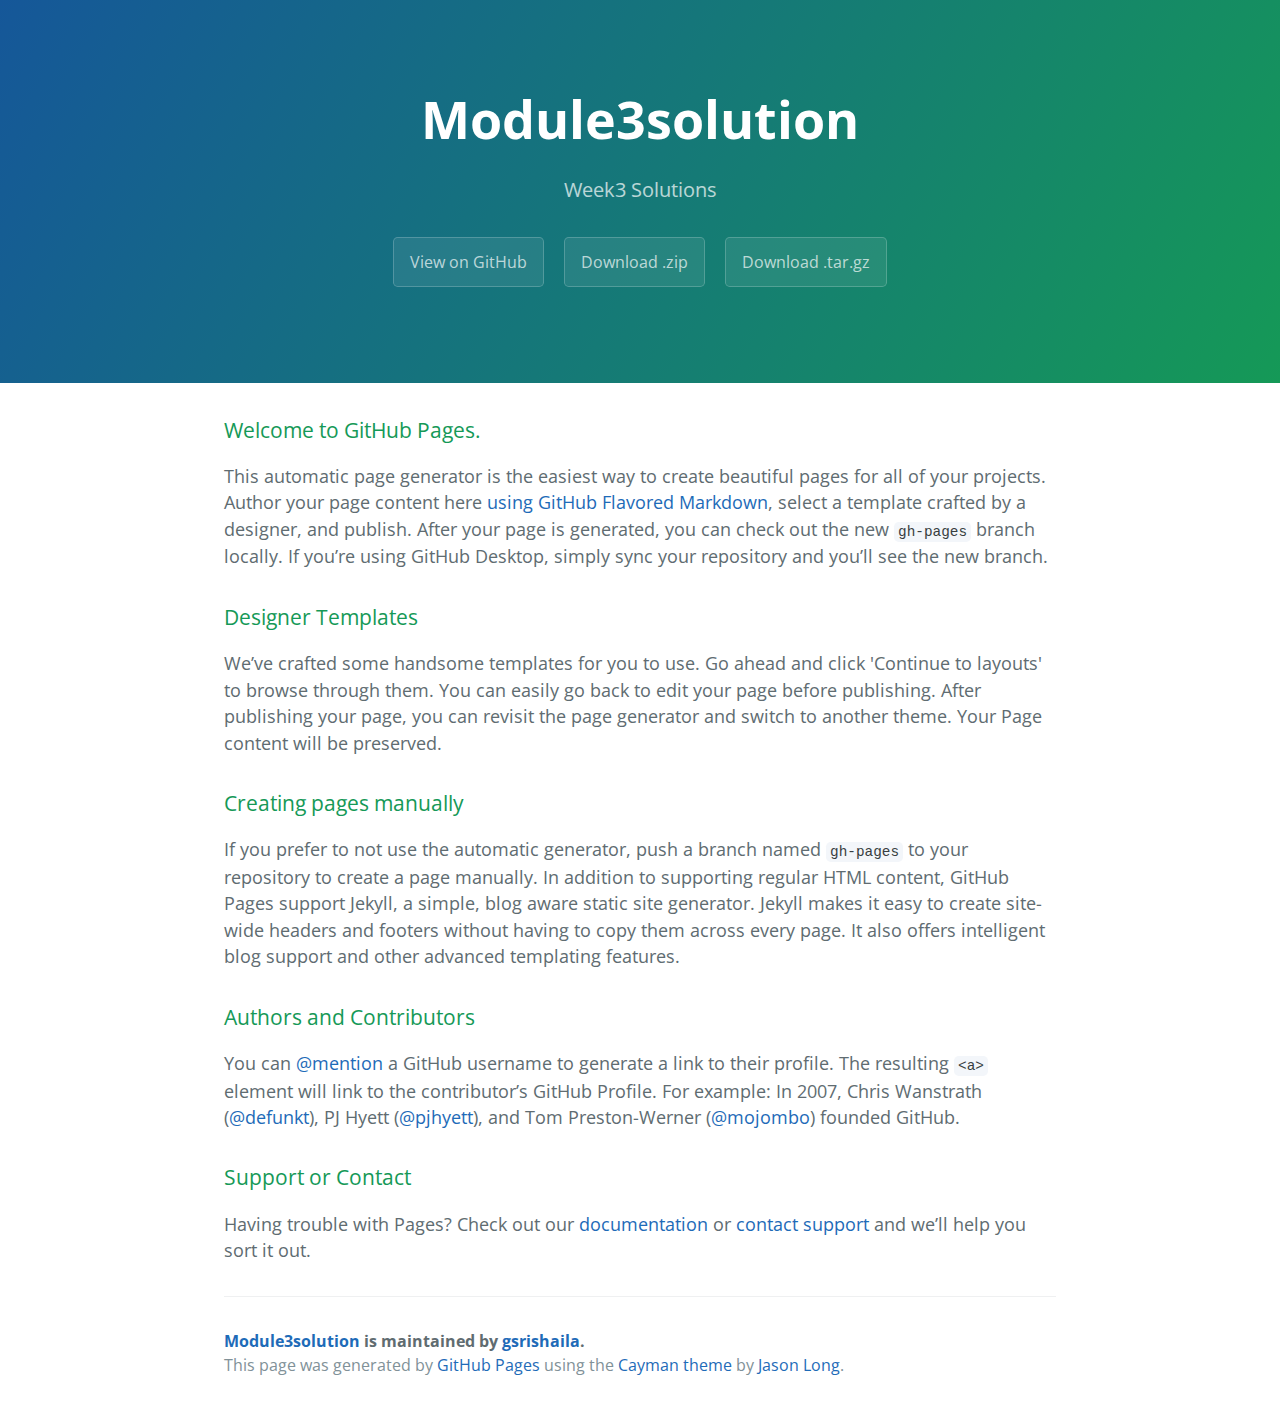
<file: index.html>
<!DOCTYPE html>
<html lang="en-us">
  <head>
    <meta charset="UTF-8">
    <title>Module3solution by gsrishaila</title>
    <meta name="viewport" content="width=device-width, initial-scale=1">
    <link rel="stylesheet" type="text/css" href="stylesheets/normalize.css" media="screen">
    <link href='https://fonts.googleapis.com/css?family=Open+Sans:400,700' rel='stylesheet' type='text/css'>
    <link rel="stylesheet" type="text/css" href="stylesheets/stylesheet.css" media="screen">
    <link rel="stylesheet" type="text/css" href="stylesheets/github-light.css" media="screen">
  </head>
  <body>
    <section class="page-header">
      <h1 class="project-name">Module3solution</h1>
      <h2 class="project-tagline">Week3 Solutions</h2>
      <a href="https://github.com/gsrishaila/module3Solution" class="btn">View on GitHub</a>
      <a href="https://github.com/gsrishaila/module3Solution/zipball/master" class="btn">Download .zip</a>
      <a href="https://github.com/gsrishaila/module3Solution/tarball/master" class="btn">Download .tar.gz</a>
    </section>

    <section class="main-content">
      <h3>
<a id="welcome-to-github-pages" class="anchor" href="#welcome-to-github-pages" aria-hidden="true"><span aria-hidden="true" class="octicon octicon-link"></span></a>Welcome to GitHub Pages.</h3>

<p>This automatic page generator is the easiest way to create beautiful pages for all of your projects. Author your page content here <a href="https://guides.github.com/features/mastering-markdown/">using GitHub Flavored Markdown</a>, select a template crafted by a designer, and publish. After your page is generated, you can check out the new <code>gh-pages</code> branch locally. If you’re using GitHub Desktop, simply sync your repository and you’ll see the new branch.</p>

<h3>
<a id="designer-templates" class="anchor" href="#designer-templates" aria-hidden="true"><span aria-hidden="true" class="octicon octicon-link"></span></a>Designer Templates</h3>

<p>We’ve crafted some handsome templates for you to use. Go ahead and click 'Continue to layouts' to browse through them. You can easily go back to edit your page before publishing. After publishing your page, you can revisit the page generator and switch to another theme. Your Page content will be preserved.</p>

<h3>
<a id="creating-pages-manually" class="anchor" href="#creating-pages-manually" aria-hidden="true"><span aria-hidden="true" class="octicon octicon-link"></span></a>Creating pages manually</h3>

<p>If you prefer to not use the automatic generator, push a branch named <code>gh-pages</code> to your repository to create a page manually. In addition to supporting regular HTML content, GitHub Pages support Jekyll, a simple, blog aware static site generator. Jekyll makes it easy to create site-wide headers and footers without having to copy them across every page. It also offers intelligent blog support and other advanced templating features.</p>

<h3>
<a id="authors-and-contributors" class="anchor" href="#authors-and-contributors" aria-hidden="true"><span aria-hidden="true" class="octicon octicon-link"></span></a>Authors and Contributors</h3>

<p>You can <a href="https://help.github.com/articles/basic-writing-and-formatting-syntax/#mentioning-users-and-teams" class="user-mention">@mention</a> a GitHub username to generate a link to their profile. The resulting <code>&lt;a&gt;</code> element will link to the contributor’s GitHub Profile. For example: In 2007, Chris Wanstrath (<a href="https://github.com/defunkt" class="user-mention">@defunkt</a>), PJ Hyett (<a href="https://github.com/pjhyett" class="user-mention">@pjhyett</a>), and Tom Preston-Werner (<a href="https://github.com/mojombo" class="user-mention">@mojombo</a>) founded GitHub.</p>

<h3>
<a id="support-or-contact" class="anchor" href="#support-or-contact" aria-hidden="true"><span aria-hidden="true" class="octicon octicon-link"></span></a>Support or Contact</h3>

<p>Having trouble with Pages? Check out our <a href="https://help.github.com/pages">documentation</a> or <a href="https://github.com/contact">contact support</a> and we’ll help you sort it out.</p>

      <footer class="site-footer">
        <span class="site-footer-owner"><a href="https://github.com/gsrishaila/module3Solution">Module3solution</a> is maintained by <a href="https://github.com/gsrishaila">gsrishaila</a>.</span>

        <span class="site-footer-credits">This page was generated by <a href="https://pages.github.com">GitHub Pages</a> using the <a href="https://github.com/jasonlong/cayman-theme">Cayman theme</a> by <a href="https://twitter.com/jasonlong">Jason Long</a>.</span>
      </footer>

    </section>

  
  </body>
</html>
</file>
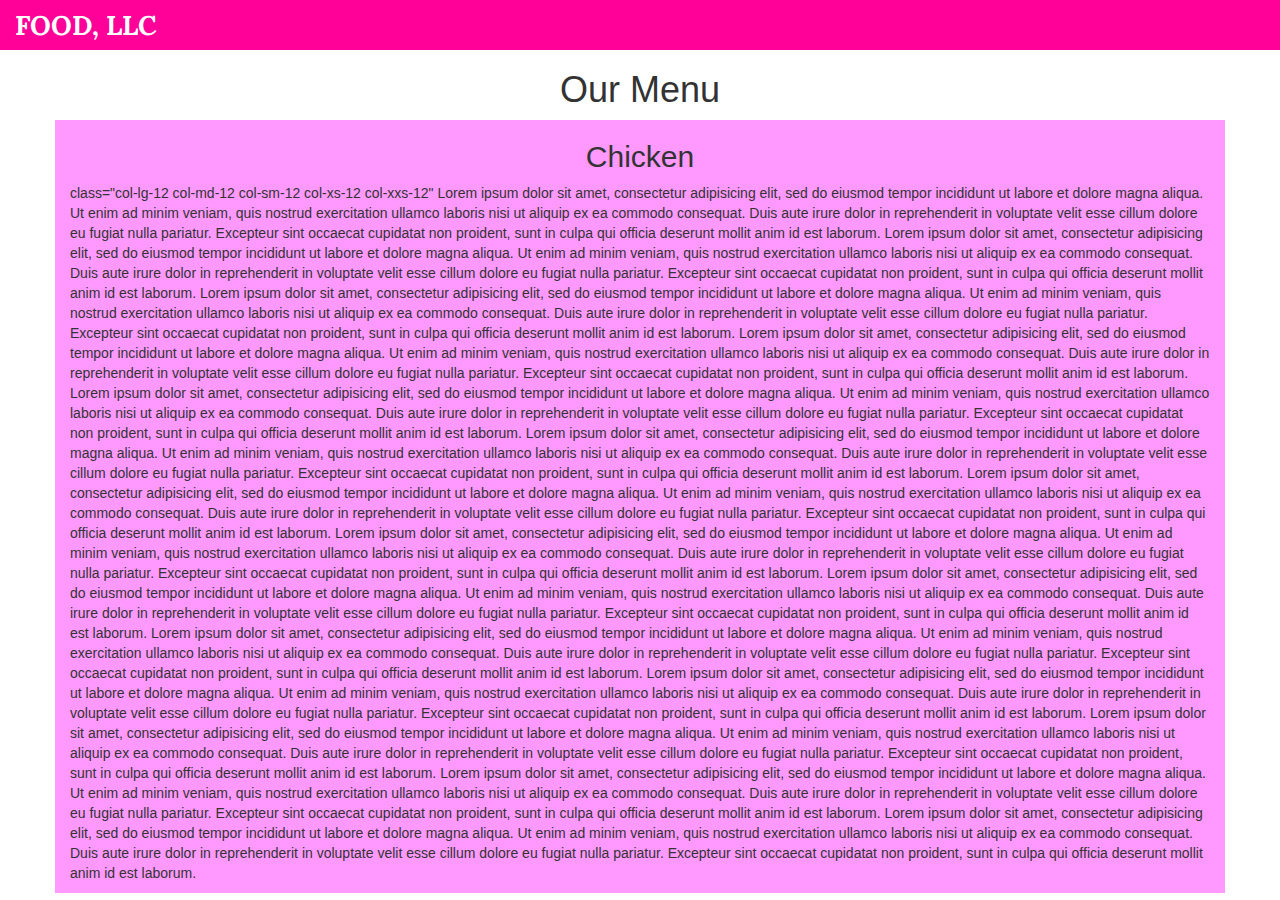
<file: site/index.html>
<!DOCTYPE html>
<!DOCTYPE html>
<html>
<head>
	<meta charset="utf-8">
    <meta http-equiv="X-UA-Compatible" content="IE=edge">
    <meta name="viewport" content="width=device-width,initial-scale=1">
	<title>Week3-Sol</title>
	<link rel="stylesheet" href="css/bootstrap.min.css">
	<link rel="stylesheet" href="css/style.css">
	<link href='https://fonts.googleapis.com/css?family=Lora' rel='stylesheet' type='text/css'>
	<script src="js/jquery-1.12.3.min.js"></script>
	<script src="js/bootstrap.min.js"></script>
</head>

<body>
	<header>
		<nav id="header-nav" class="navbar navbar-default">
			<div class="navbar-brand">
	            <h1>Food, LLC</h1>            
	        </div>
	        <button type="button" class="navbar-toggle collapsed" data-toggle="collapse" data-target="#collapsable-nav" aria-expanded="false">
	        			<span class="sr-only">Toggle navigation</span>
	        			<span class="icon-bar"></span>
	        			<span class="icon-bar"></span>
	        			<span class="icon-bar"></span>
	        </button>
		</nav>

		<div id="collapsable-nav" class="collapse navbar-collapse" class="visible-xs">
	        		<ul id="nav-list" class="nav navbar-nav navbar-right" class="visible-xs">
	        			<li class="visible-xs" class="active">
	        				<a href="index.html">
	        					<br class="hidden-xs">Chicken
	        				</a>
	        			</li>
	        			<li class="visible-xs">
	        				<a href="menu-categories.html">
	        					<br class="hidden-xs">Beef
	        				</a>
	        			</li>
	        			<li class="visible-xs">
	        				<a href="#">
	        					<br class="hidden-xs">Sushi
	        				</a>
	        			</li>
	        		</ul>
	    </div>		
	    <h1 class="text-center">Our Menu</h1>
	    <div class="container">
	    	<div class="row">
	    		<div id="oursection" class="col-lg-12 col-md-12 col-sm-12 col-xs-12 col-xxs-12">
	    			<h2 class="text-center">Chicken</h2>
	    			<p>class="col-lg-12 col-md-12 col-sm-12 col-xs-12 col-xxs-12"
	    			Lorem ipsum dolor sit amet, consectetur adipisicing elit, sed do eiusmod
	    			tempor incididunt ut labore et dolore magna aliqua. Ut enim ad minim veniam,
	    			quis nostrud exercitation ullamco laboris nisi ut aliquip ex ea commodo
	    			consequat. Duis aute irure dolor in reprehenderit in voluptate velit esse
	    			cillum dolore eu fugiat nulla pariatur. Excepteur sint occaecat cupidatat non
	    			proident, sunt in culpa qui officia deserunt mollit anim id est laborum.
	    			Lorem ipsum dolor sit amet, consectetur adipisicing elit, sed do eiusmod
	    			tempor incididunt ut labore et dolore magna aliqua. Ut enim ad minim veniam,
	    			quis nostrud exercitation ullamco laboris nisi ut aliquip ex ea commodo
	    			consequat. Duis aute irure dolor in reprehenderit in voluptate velit esse
	    			cillum dolore eu fugiat nulla pariatur. Excepteur sint occaecat cupidatat non
	    			proident, sunt in culpa qui officia deserunt mollit anim id est laborum.
	    			Lorem ipsum dolor sit amet, consectetur adipisicing elit, sed do eiusmod
	    			tempor incididunt ut labore et dolore magna aliqua. Ut enim ad minim veniam,
	    			quis nostrud exercitation ullamco laboris nisi ut aliquip ex ea commodo
	    			consequat. Duis aute irure dolor in reprehenderit in voluptate velit esse
	    			cillum dolore eu fugiat nulla pariatur. Excepteur sint occaecat cupidatat non
	    			proident, sunt in culpa qui officia deserunt mollit anim id est laborum.
	    			Lorem ipsum dolor sit amet, consectetur adipisicing elit, sed do eiusmod
	    			tempor incididunt ut labore et dolore magna aliqua. Ut enim ad minim veniam,
	    			quis nostrud exercitation ullamco laboris nisi ut aliquip ex ea commodo
	    			consequat. Duis aute irure dolor in reprehenderit in voluptate velit esse
	    			cillum dolore eu fugiat nulla pariatur. Excepteur sint occaecat cupidatat non
	    			proident, sunt in culpa qui officia deserunt mollit anim id est laborum.
	    			Lorem ipsum dolor sit amet, consectetur adipisicing elit, sed do eiusmod
	    			tempor incididunt ut labore et dolore magna aliqua. Ut enim ad minim veniam,
	    			quis nostrud exercitation ullamco laboris nisi ut aliquip ex ea commodo
	    			consequat. Duis aute irure dolor in reprehenderit in voluptate velit esse
	    			cillum dolore eu fugiat nulla pariatur. Excepteur sint occaecat cupidatat non
	    			proident, sunt in culpa qui officia deserunt mollit anim id est laborum.
	    			Lorem ipsum dolor sit amet, consectetur adipisicing elit, sed do eiusmod
	    			tempor incididunt ut labore et dolore magna aliqua. Ut enim ad minim veniam,
	    			quis nostrud exercitation ullamco laboris nisi ut aliquip ex ea commodo
	    			consequat. Duis aute irure dolor in reprehenderit in voluptate velit esse
	    			cillum dolore eu fugiat nulla pariatur. Excepteur sint occaecat cupidatat non
	    			proident, sunt in culpa qui officia deserunt mollit anim id est laborum.
	    			Lorem ipsum dolor sit amet, consectetur adipisicing elit, sed do eiusmod
	    			tempor incididunt ut labore et dolore magna aliqua. Ut enim ad minim veniam,
	    			quis nostrud exercitation ullamco laboris nisi ut aliquip ex ea commodo
	    			consequat. Duis aute irure dolor in reprehenderit in voluptate velit esse
	    			cillum dolore eu fugiat nulla pariatur. Excepteur sint occaecat cupidatat non
	    			proident, sunt in culpa qui officia deserunt mollit anim id est laborum.
	    			Lorem ipsum dolor sit amet, consectetur adipisicing elit, sed do eiusmod
	    			tempor incididunt ut labore et dolore magna aliqua. Ut enim ad minim veniam,
	    			quis nostrud exercitation ullamco laboris nisi ut aliquip ex ea commodo
	    			consequat. Duis aute irure dolor in reprehenderit in voluptate velit esse
	    			cillum dolore eu fugiat nulla pariatur. Excepteur sint occaecat cupidatat non
	    			proident, sunt in culpa qui officia deserunt mollit anim id est laborum.
	    			Lorem ipsum dolor sit amet, consectetur adipisicing elit, sed do eiusmod
	    			tempor incididunt ut labore et dolore magna aliqua. Ut enim ad minim veniam,
	    			quis nostrud exercitation ullamco laboris nisi ut aliquip ex ea commodo
	    			consequat. Duis aute irure dolor in reprehenderit in voluptate velit esse
	    			cillum dolore eu fugiat nulla pariatur. Excepteur sint occaecat cupidatat non
	    			proident, sunt in culpa qui officia deserunt mollit anim id est laborum.
	    			Lorem ipsum dolor sit amet, consectetur adipisicing elit, sed do eiusmod
	    			tempor incididunt ut labore et dolore magna aliqua. Ut enim ad minim veniam,
	    			quis nostrud exercitation ullamco laboris nisi ut aliquip ex ea commodo
	    			consequat. Duis aute irure dolor in reprehenderit in voluptate velit esse
	    			cillum dolore eu fugiat nulla pariatur. Excepteur sint occaecat cupidatat non
	    			proident, sunt in culpa qui officia deserunt mollit anim id est laborum.
	    			Lorem ipsum dolor sit amet, consectetur adipisicing elit, sed do eiusmod
	    			tempor incididunt ut labore et dolore magna aliqua. Ut enim ad minim veniam,
	    			quis nostrud exercitation ullamco laboris nisi ut aliquip ex ea commodo
	    			consequat. Duis aute irure dolor in reprehenderit in voluptate velit esse
	    			cillum dolore eu fugiat nulla pariatur. Excepteur sint occaecat cupidatat non
	    			proident, sunt in culpa qui officia deserunt mollit anim id est laborum.
	    			Lorem ipsum dolor sit amet, consectetur adipisicing elit, sed do eiusmod
	    			tempor incididunt ut labore et dolore magna aliqua. Ut enim ad minim veniam,
	    			quis nostrud exercitation ullamco laboris nisi ut aliquip ex ea commodo
	    			consequat. Duis aute irure dolor in reprehenderit in voluptate velit esse
	    			cillum dolore eu fugiat nulla pariatur. Excepteur sint occaecat cupidatat non
	    			proident, sunt in culpa qui officia deserunt mollit anim id est laborum.
	    			Lorem ipsum dolor sit amet, consectetur adipisicing elit, sed do eiusmod
	    			tempor incididunt ut labore et dolore magna aliqua. Ut enim ad minim veniam,
	    			quis nostrud exercitation ullamco laboris nisi ut aliquip ex ea commodo
	    			consequat. Duis aute irure dolor in reprehenderit in voluptate velit esse
	    			cillum dolore eu fugiat nulla pariatur. Excepteur sint occaecat cupidatat non
	    			proident, sunt in culpa qui officia deserunt mollit anim id est laborum.
	    			Lorem ipsum dolor sit amet, consectetur adipisicing elit, sed do eiusmod
	    			tempor incididunt ut labore et dolore magna aliqua. Ut enim ad minim veniam,
	    			quis nostrud exercitation ullamco laboris nisi ut aliquip ex ea commodo
	    			consequat. Duis aute irure dolor in reprehenderit in voluptate velit esse
	    			cillum dolore eu fugiat nulla pariatur. Excepteur sint occaecat cupidatat non
	    			proident, sunt in culpa qui officia deserunt mollit anim id est laborum.</p>
	    		</div>
	    	</div>
	    </div>

	</header>
</body>
</html>
</file>
<file: stylesheets/stylesheet.css>
* {
  box-sizing: border-box; }

body {
  padding: 0;
  margin: 0;
  font-family: "Open Sans", "Helvetica Neue", Helvetica, Arial, sans-serif;
  font-size: 16px;
  line-height: 1.5;
  color: #606c71; }

a {
  color: #1e6bb8;
  text-decoration: none; }
  a:hover {
    text-decoration: underline; }

.btn {
  display: inline-block;
  margin-bottom: 1rem;
  color: rgba(255, 255, 255, 0.7);
  background-color: rgba(255, 255, 255, 0.08);
  border-color: rgba(255, 255, 255, 0.2);
  border-style: solid;
  border-width: 1px;
  border-radius: 0.3rem;
  transition: color 0.2s, background-color 0.2s, border-color 0.2s; }
  .btn + .btn {
    margin-left: 1rem; }

.btn:hover {
  color: rgba(255, 255, 255, 0.8);
  text-decoration: none;
  background-color: rgba(255, 255, 255, 0.2);
  border-color: rgba(255, 255, 255, 0.3); }

@media screen and (min-width: 64em) {
  .btn {
    padding: 0.75rem 1rem; } }

@media screen and (min-width: 42em) and (max-width: 64em) {
  .btn {
    padding: 0.6rem 0.9rem;
    font-size: 0.9rem; } }

@media screen and (max-width: 42em) {
  .btn {
    display: block;
    width: 100%;
    padding: 0.75rem;
    font-size: 0.9rem; }
    .btn + .btn {
      margin-top: 1rem;
      margin-left: 0; } }

.page-header {
  color: #fff;
  text-align: center;
  background-color: #159957;
  background-image: linear-gradient(120deg, #155799, #159957); }

@media screen and (min-width: 64em) {
  .page-header {
    padding: 5rem 6rem; } }

@media screen and (min-width: 42em) and (max-width: 64em) {
  .page-header {
    padding: 3rem 4rem; } }

@media screen and (max-width: 42em) {
  .page-header {
    padding: 2rem 1rem; } }

.project-name {
  margin-top: 0;
  margin-bottom: 0.1rem; }

@media screen and (min-width: 64em) {
  .project-name {
    font-size: 3.25rem; } }

@media screen and (min-width: 42em) and (max-width: 64em) {
  .project-name {
    font-size: 2.25rem; } }

@media screen and (max-width: 42em) {
  .project-name {
    font-size: 1.75rem; } }

.project-tagline {
  margin-bottom: 2rem;
  font-weight: normal;
  opacity: 0.7; }

@media screen and (min-width: 64em) {
  .project-tagline {
    font-size: 1.25rem; } }

@media screen and (min-width: 42em) and (max-width: 64em) {
  .project-tagline {
    font-size: 1.15rem; } }

@media screen and (max-width: 42em) {
  .project-tagline {
    font-size: 1rem; } }

.main-content :first-child {
  margin-top: 0; }
.main-content img {
  max-width: 100%; }
.main-content h1, .main-content h2, .main-content h3, .main-content h4, .main-content h5, .main-content h6 {
  margin-top: 2rem;
  margin-bottom: 1rem;
  font-weight: normal;
  color: #159957; }
.main-content p {
  margin-bottom: 1em; }
.main-content code {
  padding: 2px 4px;
  font-family: Consolas, "Liberation Mono", Menlo, Courier, monospace;
  font-size: 0.9rem;
  color: #383e41;
  background-color: #f3f6fa;
  border-radius: 0.3rem; }
.main-content pre {
  padding: 0.8rem;
  margin-top: 0;
  margin-bottom: 1rem;
  font: 1rem Consolas, "Liberation Mono", Menlo, Courier, monospace;
  color: #567482;
  word-wrap: normal;
  background-color: #f3f6fa;
  border: solid 1px #dce6f0;
  border-radius: 0.3rem; }
  .main-content pre > code {
    padding: 0;
    margin: 0;
    font-size: 0.9rem;
    color: #567482;
    word-break: normal;
    white-space: pre;
    background: transparent;
    border: 0; }
.main-content .highlight {
  margin-bottom: 1rem; }
  .main-content .highlight pre {
    margin-bottom: 0;
    word-break: normal; }
.main-content .highlight pre, .main-content pre {
  padding: 0.8rem;
  overflow: auto;
  font-size: 0.9rem;
  line-height: 1.45;
  border-radius: 0.3rem; }
.main-content pre code, .main-content pre tt {
  display: inline;
  max-width: initial;
  padding: 0;
  margin: 0;
  overflow: initial;
  line-height: inherit;
  word-wrap: normal;
  background-color: transparent;
  border: 0; }
  .main-content pre code:before, .main-content pre code:after, .main-content pre tt:before, .main-content pre tt:after {
    content: normal; }
.main-content ul, .main-content ol {
  margin-top: 0; }
.main-content blockquote {
  padding: 0 1rem;
  margin-left: 0;
  color: #819198;
  border-left: 0.3rem solid #dce6f0; }
  .main-content blockquote > :first-child {
    margin-top: 0; }
  .main-content blockquote > :last-child {
    margin-bottom: 0; }
.main-content table {
  display: block;
  width: 100%;
  overflow: auto;
  word-break: normal;
  word-break: keep-all; }
  .main-content table th {
    font-weight: bold; }
  .main-content table th, .main-content table td {
    padding: 0.5rem 1rem;
    border: 1px solid #e9ebec; }
.main-content dl {
  padding: 0; }
  .main-content dl dt {
    padding: 0;
    margin-top: 1rem;
    font-size: 1rem;
    font-weight: bold; }
  .main-content dl dd {
    padding: 0;
    margin-bottom: 1rem; }
.main-content hr {
  height: 2px;
  padding: 0;
  margin: 1rem 0;
  background-color: #eff0f1;
  border: 0; }

@media screen and (min-width: 64em) {
  .main-content {
    max-width: 64rem;
    padding: 2rem 6rem;
    margin: 0 auto;
    font-size: 1.1rem; } }

@media screen and (min-width: 42em) and (max-width: 64em) {
  .main-content {
    padding: 2rem 4rem;
    font-size: 1.1rem; } }

@media screen and (max-width: 42em) {
  .main-content {
    padding: 2rem 1rem;
    font-size: 1rem; } }

.site-footer {
  padding-top: 2rem;
  margin-top: 2rem;
  border-top: solid 1px #eff0f1; }

.site-footer-owner {
  display: block;
  font-weight: bold; }

.site-footer-credits {
  color: #819198; }

@media screen and (min-width: 64em) {
  .site-footer {
    font-size: 1rem; } }

@media screen and (min-width: 42em) and (max-width: 64em) {
  .site-footer {
    font-size: 1rem; } }

@media screen and (max-width: 42em) {
  .site-footer {
    font-size: 0.9rem; } }
</file>
<file: stylesheets/github-light.css>
/*
The MIT License (MIT)

Copyright (c) 2015 GitHub, Inc.

Permission is hereby granted, free of charge, to any person obtaining a copy
of this software and associated documentation files (the "Software"), to deal
in the Software without restriction, including without limitation the rights
to use, copy, modify, merge, publish, distribute, sublicense, and/or sell
copies of the Software, and to permit persons to whom the Software is
furnished to do so, subject to the following conditions:

The above copyright notice and this permission notice shall be included in all
copies or substantial portions of the Software.

THE SOFTWARE IS PROVIDED "AS IS", WITHOUT WARRANTY OF ANY KIND, EXPRESS OR
IMPLIED, INCLUDING BUT NOT LIMITED TO THE WARRANTIES OF MERCHANTABILITY,
FITNESS FOR A PARTICULAR PURPOSE AND NONINFRINGEMENT. IN NO EVENT SHALL THE
AUTHORS OR COPYRIGHT HOLDERS BE LIABLE FOR ANY CLAIM, DAMAGES OR OTHER
LIABILITY, WHETHER IN AN ACTION OF CONTRACT, TORT OR OTHERWISE, ARISING FROM,
OUT OF OR IN CONNECTION WITH THE SOFTWARE OR THE USE OR OTHER DEALINGS IN THE
SOFTWARE.

*/

.pl-c /* comment */ {
  color: #969896;
}

.pl-c1      /* constant, markup.raw, meta.diff.header, meta.module-reference, meta.property-name, support, support.constant, support.variable, variable.other.constant */,
.pl-s .pl-v /* string variable */ {
  color: #0086b3;
}

.pl-e  /* entity */,
.pl-en /* entity.name */ {
  color: #795da3;
}

.pl-s .pl-s1 /* string source */,
.pl-smi      /* storage.modifier.import, storage.modifier.package, storage.type.java, variable.other, variable.parameter.function */ {
  color: #333;
}

.pl-ent /* entity.name.tag */ {
  color: #63a35c;
}

.pl-k /* keyword, storage, storage.type */ {
  color: #a71d5d;
}

.pl-pds              /* punctuation.definition.string, string.regexp.character-class */,
.pl-s                /* string */,
.pl-s .pl-pse .pl-s1 /* string punctuation.section.embedded source */,
.pl-sr               /* string.regexp */,
.pl-sr .pl-cce       /* string.regexp constant.character.escape */,
.pl-sr .pl-sra       /* string.regexp string.regexp.arbitrary-repitition */,
.pl-sr .pl-sre       /* string.regexp source.ruby.embedded */ {
  color: #183691;
}

.pl-v /* variable */ {
  color: #ed6a43;
}

.pl-id /* invalid.deprecated */ {
  color: #b52a1d;
}

.pl-ii /* invalid.illegal */ {
  background-color: #b52a1d;
  color: #f8f8f8;
}

.pl-sr .pl-cce /* string.regexp constant.character.escape */ {
  color: #63a35c;
  font-weight: bold;
}

.pl-ml /* markup.list */ {
  color: #693a17;
}

.pl-mh        /* markup.heading */,
.pl-mh .pl-en /* markup.heading entity.name */,
.pl-ms        /* meta.separator */ {
  color: #1d3e81;
  font-weight: bold;
}

.pl-mq /* markup.quote */ {
  color: #008080;
}

.pl-mi /* markup.italic */ {
  color: #333;
  font-style: italic;
}

.pl-mb /* markup.bold */ {
  color: #333;
  font-weight: bold;
}

.pl-md /* markup.deleted, meta.diff.header.from-file */ {
  background-color: #ffecec;
  color: #bd2c00;
}

.pl-mi1 /* markup.inserted, meta.diff.header.to-file */ {
  background-color: #eaffea;
  color: #55a532;
}

.pl-mdr /* meta.diff.range */ {
  color: #795da3;
  font-weight: bold;
}

.pl-mo /* meta.output */ {
  color: #1d3e81;
}
</file>
<file: site/css/style.css>
#header-nav
{
	background-color: #ff0099;
	border-radius: 0;
	border:0;
}

.navbar-brand h1
{
	font-family: 'Lora',serif;
	color: #ffffff;
	font-size: 1.5em;
	text-transform: uppercase;
	font-weight: bold;
	text-transform: 1px 1px 1px #222;
	margin-top: 0;
	margin-bottom: 0;
	line-height: .75;
} 

.navbar
{
	margin-bottom: 0px;
}

#nav-list
{
	margin-top: 0px;
	margin-bottom: 0px;
}

#collapsable-nav a
{
	text-align: center;	
	background-color: #FF99FF;
	color: #ffffff;
	font-family: 'Lora',serif;
}
#collapsable-nav a:hover
{
	background-color: black;
	font-size: 1.2em;
}

#oursection h2 p
{
	font-family: 'Lora',serif;
	
}

#oursection
{
	background-color: #FF99FF;
}



@media (max-width: 479px)
{
	
	.col-xxs-12
	{
		position: relative;
		min-height: 1px;
		/*padding-right: 15px;*/
		/*padding-left: 15px;*/
		/*float: left;*/
		width: 90%;
		margin-right: 5%;
		margin-left: 5%;
	}
}
</file>
